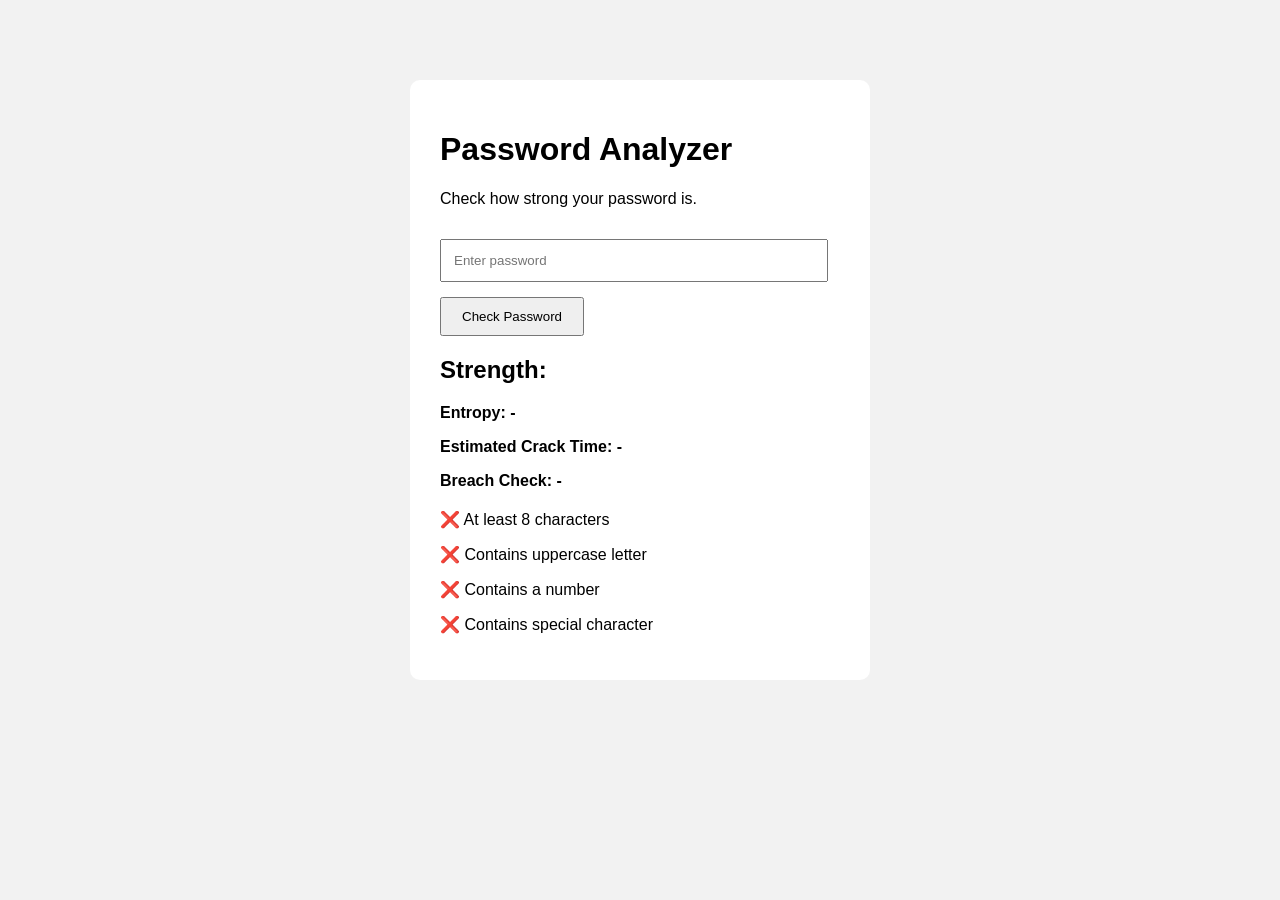
<file: index.html>
<!DOCTYPE html>
<html>

<head>
    <meta charset="UTF-8">
    <meta name="viewport" content="width=device-width, initial-scale=1.0">
    <title>Password Analyzer</title>

    <link rel="stylesheet" href="style.css">
</head>

<body>

    <div class="container">

        <h1>Password Analyzer</h1>

        <p>
            Check how strong your password is.
        </p>

        <input 
            type="password" 
            id="password"
            placeholder="Enter password"
        >

        <button id="checkBtn">
            Check Password
        </button>


        <h2 id="result">
            Strength: 
        </h2>

        <p id="entropy">
    Entropy: -
</p>

<p id="crackTime">
    Estimated Crack Time: -
</p>
<p id="breachStatus">
    Breach Check: -
</p>
<div id="warnings"></div>


        <div class="checks">

            <p id="length">
                ❌ At least 8 characters
            </p>

            <p id="upper">
                ❌ Contains uppercase letter
            </p>

            <p id="number">
                ❌ Contains a number
            </p>

            <p id="symbol">
                ❌ Contains special character
            </p>

        </div>


    </div>


<script src="script.js"></script>

</body>

</html>
</file>
<file: style.css>
body {

    font-family: Arial, sans-serif;
    background: #f2f2f2;
}
.container {

    width: 400px;
    margin: 80px auto;
    background: white;
    padding: 30px;
    border-radius: 10px;

}
input {

    width: 90%;
    padding: 12px;
    margin-top: 15px;

}
button {

    margin-top: 15px;
    padding: 10px 20px;
    cursor: pointer;

}

.checks {

    margin-top: 20px;
}
#entropy,
#crackTime {
    font-weight: bold;
    margin-top: 10px;
}

#warnings {
    margin-top: 15px;
    color: red;
}
#breachStatus {
    font-weight: bold;
    margin-top: 10px;
}
</file>
<file: style1.css>
body {

    font-family: Arial, sans-serif;
    background: #f2f2f2;
}
.container {

    width: 400px;
    margin: 80px auto;
    background: white;
    padding: 30px;
    border-radius: 10px;

}
input {

    width: 90%;
    padding: 12px;
    margin-top: 15px;

}
button {

    margin-top: 15px;
    padding: 10px 20px;
    cursor: pointer;

}

.checks {

    margin-top: 20px;
}
#entropy,
#crackTime {
    font-weight: bold;
    margin-top: 10px;
}

#warnings {
    margin-top: 15px;
    color: red;
}
#breachStatus {
    font-weight: bold;
    margin-top: 10px;
}
</file>
